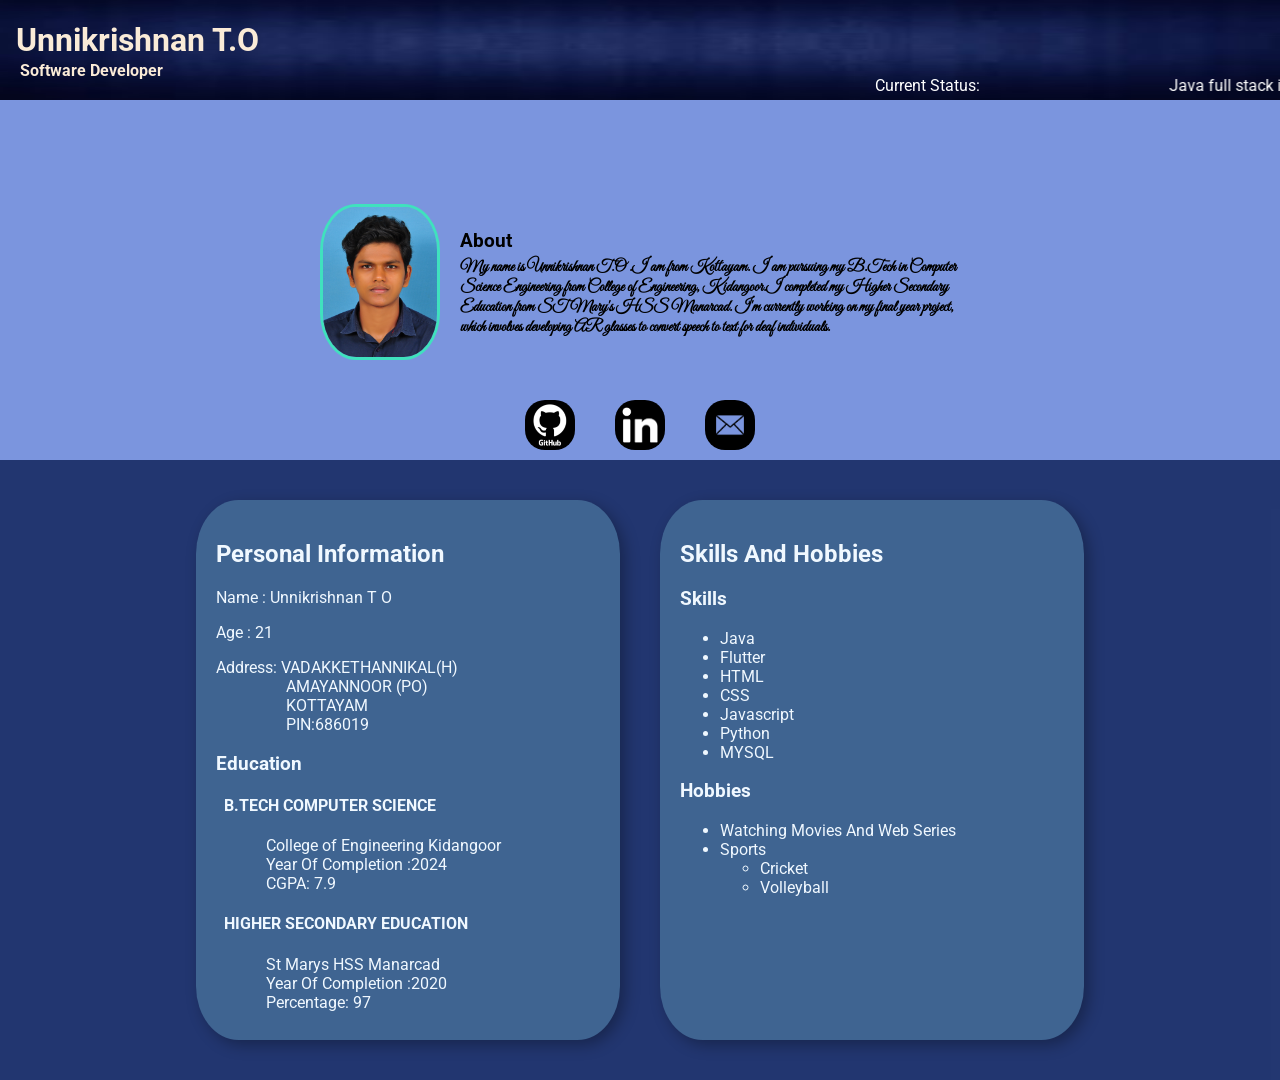
<file: index.html>
<!DOCTYPE html>
<html lang="en">
<head>
    <meta charset="UTF-8">
    <meta name="viewport" content="width=device-width, initial-scale=1.0">
    <link rel="stylesheet" href="assignment.css" type="text/css">

    <link rel="preconnect" href="https://fonts.googleapis.com">
    <link rel="preconnect" href="https://fonts.gstatic.com" crossorigin>
    <link href="https://fonts.googleapis.com/css2?family=Great+Vibes&family=Roboto:ital,wght@0,100;0,300;0,400;0,500;0,700;0,900;1,100;1,300;1,400;1,500;1,700;1,900&display=swap" rel="stylesheet">

    <title>About My Self</title>
</head>
<body>
    <div class="header-div">
    <img class="bgimage" src="images/banner_bg1.jpg" alt="Image not found"
    >
    <h1 class="header-main-heading"> &nbsp; Unnikrishnan T.O</h1>
    <h4 class="header-sub-heading">&nbsp;&nbsp;&nbsp;&nbsp; Software Developer</h4>
    <p  class="status-label" >Current Status:</p>
    <marquee  behavior="static" direction="left" width="300px" height="15px">Java full stack intern at <b>Techlologics Global</b> Bangalore</marquee>
    </div>
    <div class="parent-about-div" >
        <div class="child-about-div">
        
            <img class="avatar" src="images/photo.jpg" alt="image not found">
            <div class="about-text-div">
                <h3>About</h3>
                <p class="about" > My name is Unnikrishnan T.O .I am from Kottayam. 
                    I am pursuing my B.Tech in Computer Science Engineering from College of Engineering, Kidangoor.I completed my Higher Secondary Education from ST Mary's HSS Manarcad.
                    I'm currently working on my final year project, which involves developing AR glasses to convert speech to text for deaf individuals. 
                </p>
            </div>
        </div>   
        <div class="social-links">
            <a href="https://github.com/unnikrishnanto" target="_blank">
                <img class="social-links-image" src="images/github-logo.jpg" alt="image not found">
                <hr>
            </a>

            <a href="https://www.linkedin.com/in/unnikrishnan-t-o

            "  target="_blank">
                <img class="social-links-image" src="images/linkedin-logo.png" alt="image not found">
                <hr>
            </a>

            <a href="mailto:unnikrishnantoa@gmail.com" target="_blank">
                <img class="social-links-image" src="images/email-logo.webp" alt="image not found">
                <hr>
            </a>
            
        </div>   
    </div>

    <div class="info-div">
        
        <div class="info">
            <h2>Personal Information</h2>
            <p>Name : Unnikrishnan T O</p>
            <p>Age : 21</p>
            <p>Address: VADAKKETHANNIKAL(H)<br>
                <span class="space"></span>AMAYANNOOR (PO)<br>
                <span class="space"></span>KOTTAYAM<br>
                <span class="space"></span>PIN:686019</p>
                <div class="education" >
                    <h3>Education</h3>
                    <h4>&nbsp; B.TECH COMPUTER SCIENCE</h4>
                    <p>College of Engineering Kidangoor <br>
                        Year Of Completion :2024 <br>
                        CGPA: 7.9
                    </p>
                    <h4>&nbsp; HIGHER SECONDARY EDUCATION</h4>
                    <p>St Marys HSS Manarcad <br>
                        Year Of Completion :2020 <br>
                        Percentage: 97
                    
                    </p>
                </div>
        </div>
        <div class="info">
            <h2>Skills And Hobbies</h2>
                    <h3>Skills</h3>
                    <ul>
                        <li>Java</li>
                        <li>Flutter</li>
                        <li>HTML</li>
                        <li>CSS</li>
                        <li>Javascript</li>
                        <li>Python</li>
                        <li>MYSQL</li>

                    </ul>

                    <h3>Hobbies</h3>
                    <ul>
                        <li>Watching Movies And Web Series</li>
                        <li>Sports
                            <ul>
                                <li>Cricket</li>
                                <li>Volleyball</li>  
                            </ul></li>
                        
                    </ul>
 
                </div>
        </div>

    </div>
        
</body>
</html>
</file>
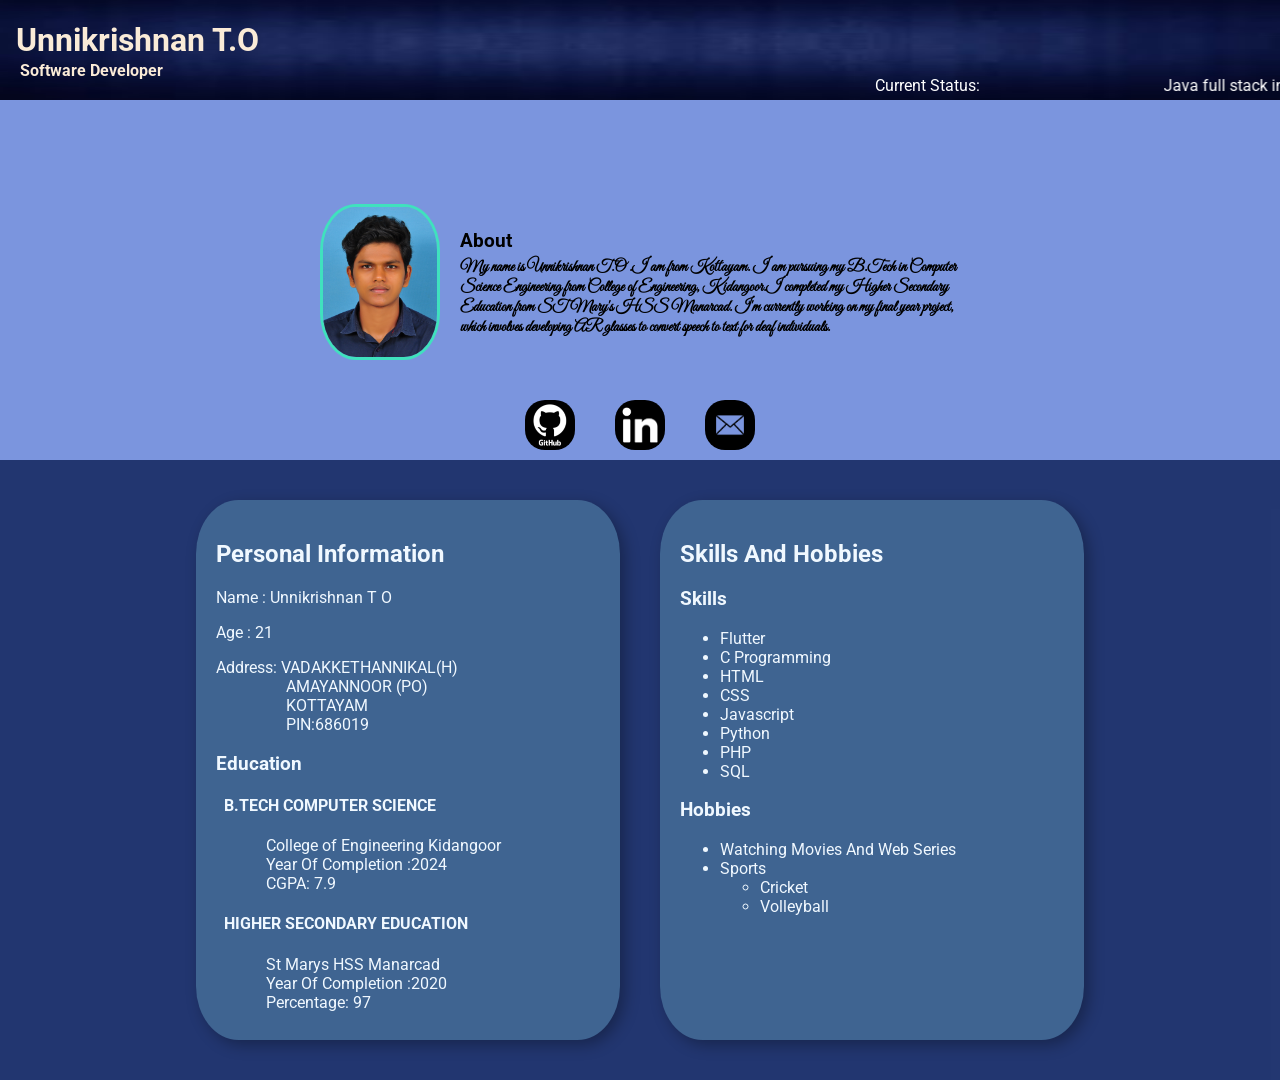
<file: assignment.html>
<!DOCTYPE html>
<html lang="en">
<head>
    <meta charset="UTF-8">
    <meta name="viewport" content="width=device-width, initial-scale=1.0">
    <link rel="stylesheet" href="assignment.css" type="text/css">

    <link rel="preconnect" href="https://fonts.googleapis.com">
    <link rel="preconnect" href="https://fonts.gstatic.com" crossorigin>
    <link href="https://fonts.googleapis.com/css2?family=Great+Vibes&family=Roboto:ital,wght@0,100;0,300;0,400;0,500;0,700;0,900;1,100;1,300;1,400;1,500;1,700;1,900&display=swap" rel="stylesheet">

    <title>About My Self</title>
</head>
<body>
    <div class="header-div">
    <img class="bgimage" src="images/banner_bg1.jpg" alt="Image not found"
    >
    <h1 class="header-main-heading"> &nbsp; Unnikrishnan T.O</h1>
    <h4 class="header-sub-heading">&nbsp;&nbsp;&nbsp;&nbsp; Software Developer</h4>
    <p  class="status-label" >Current Status:</p>
    <marquee  behavior="static" direction="left" width="300px" height="15px">Java full stack intern at <b>Techlologics Global</b> Bangalore</marquee>
    </div>
    <div class="parent-about-div" >
        <div class="child-about-div">
        
            <img class="avatar" src="images/photo.jpg" alt="image not found">
            <div class="about-text-div">
                <h3>About</h3>
                <p class="about" > My name is Unnikrishnan T.O .I am from Kottayam. 
                    I am pursuing my B.Tech in Computer Science Engineering from College of Engineering, Kidangoor.I completed my Higher Secondary Education from ST Mary's HSS Manarcad.
                    I'm currently working on my final year project, which involves developing AR glasses to convert speech to text for deaf individuals. 
                </p>
            </div>
        </div>   
        <div class="social-links">
            <a href="https://github.com/unnikrishnanto" target="_blank">
                <img class="social-links-image" src="images/github-logo.jpg" alt="image not found">
                <hr>
            </a>

            <a href="https://www.linkedin.com/in/unnikrishnan-t-o

            "  target="_blank">
                <img class="social-links-image" src="images/linkedin-logo.png" alt="image not found">
                <hr>
            </a>

            <a href="mailto:unnikrishnantoa@gmail.com" target="_blank">
                <img class="social-links-image" src="images/email-logo.webp" alt="image not found">
                <hr>
            </a>
            
        </div>   
    </div>

    <div class="info-div">
        
        <div class="info">
            <h2>Personal Information</h2>
            <p>Name : Unnikrishnan T O</p>
            <p>Age : 21</p>
            <p>Address: VADAKKETHANNIKAL(H)<br>
                <span class="space"></span>AMAYANNOOR (PO)<br>
                <span class="space"></span>KOTTAYAM<br>
                <span class="space"></span>PIN:686019</p>
                <div class="education" >
                    <h3>Education</h3>
                    <h4>&nbsp; B.TECH COMPUTER SCIENCE</h4>
                    <p>College of Engineering Kidangoor <br>
                        Year Of Completion :2024 <br>
                        CGPA: 7.9
                    </p>
                    <h4>&nbsp; HIGHER SECONDARY EDUCATION</h4>
                    <p>St Marys HSS Manarcad <br>
                        Year Of Completion :2020 <br>
                        Percentage: 97
                    
                    </p>
                </div>
        </div>
        <div class="info">
            <h2>Skills And Hobbies</h2>
                    <h3>Skills</h3>
                    <ul>
                        <li>Flutter</li>
                        <li>C Programming</li>
                        <li>HTML</li>
                        <li>CSS</li>
                        <li>Javascript</li>
                        <li>Python</li>
                        <li>PHP</li>
                        <li>SQL</li>

                    </ul>

                    <h3>Hobbies</h3>
                    <ul>
                        <li>Watching Movies And Web Series</li>
                        <li>Sports
                            <ul>
                                <li>Cricket</li>
                                <li>Volleyball</li>  
                            </ul></li>
                        
                    </ul>
 
                </div>
        </div>

    </div>
        
</body>
</html>
</file>
<file: assignment.css>
body{
    margin :0px;
    background-color: rgba(31, 76, 199, 0.589);
    font-family:'Roboto';
}

.bgimage{
    width : 100%;
    height: 100px;
}

.header-div{
    position: relative;
}

.header-main-heading{
    position: absolute;
     top: 0px;
    color: antiquewhite;
}

.header-sub-heading{
    position: absolute; 
    top: 40px;
    color: antiquewhite;
}
.status-label{
    position: absolute;
    right: 300px;
    top: 60px;
    color: white;
}

marquee{
    position: absolute;top: 76px;right:0px;color: #fdfdfd;
}

.parent-about-div{
    margin-top: 80px;
    display: flex;
    flex-direction: column;
    align-items: center;
}
.child-about-div{
    width: 50%;
    margin: 20px;
    background-color: rgba(255, 255, 255, 0);
    display: flex;
    flex-direction: row;
    align-items: center;
}

.avatar{
    border-style:solid;
    border-radius: 30%;
    border-color: rgb(64, 225, 190);
    border-width: 3px;
    width: 150px;
    height: 150px;
}

.about-text-div{
    margin-left: 20px;
}

.about-text-div h3{
    margin-bottom: 0px;
}
.about{
    margin-top: 5px;
    color: rgb(0, 0, 0);
    font-family: 'great vibes';
    font-weight: 600;
}

.social-links{
    display: flex;
    flex-direction: row;
}
.social-links-image{
    position: relative;
    width: 50px;
    height: 50px;
    margin: 20px;
    margin-bottom: 0px;
    border-radius: 20px;
    transition: transform, 10ms;
    animation-name: falling ;
    animation-duration: 3s;
}

@keyframes falling {
    0%{top:-50px}
    30%{top: 0px;}
    50%{top: -20px;}
    100%{top: 0px;}
    
    
}
.social-links hr{
    color: rgb(203, 72, 6);
    width: 30px;
    margin-top: -4px;
    animation-name: visible;
    animation-duration: 1.8s;
    opacity: 0;

}

@keyframes visible {
    0%{opacity: 0;}
    49%{opacity: 0;}
    50%{opacity: 1;}
    51%{opacity: 0;}
    
    
}

.social-links-image:hover{
    transform: scale(1.1);
}


.info-div{
    background-color: rgba(12, 31, 85, 0.797);
    width: 100%;
    height: 600px;
    color: aliceblue;
    padding-top: 20px;
    display: flex;
    justify-content: center;
}


.info{
    width: 30%;
    height: 500px;
    background-color: rgb(63, 100, 145);
    border-radius: 10%;
    margin: 20px;
    padding: 20px;
    box-shadow: 5px 5px 15px rgba(0, 0, 0, 0.3);
    display: inline-block;
    }

.info:hover{
    transform: scale(1.01);    
}

.space{
    margin-left: 70px;
}

.education p{
    padding-left: 50px;
    
}
</file>
